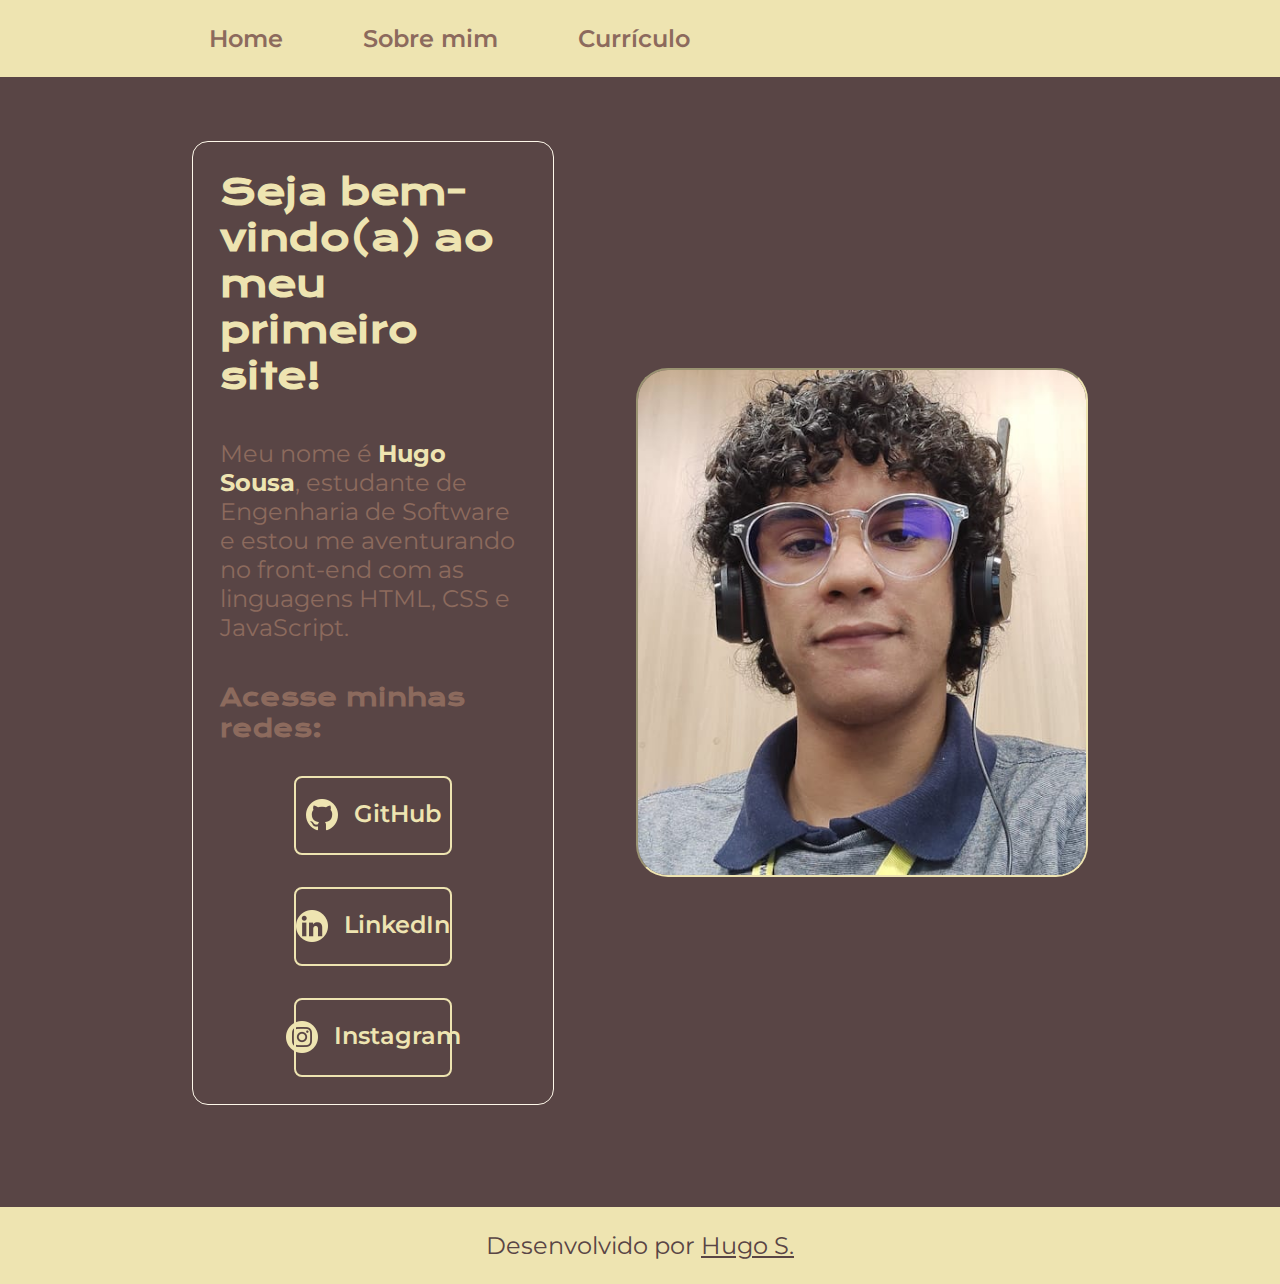
<file: index.html>
<!DOCTYPE html>
<html lang="pt-br">
<head>
    <meta charset="UTF-8">
    <meta http-equiv="X-UA-compatible" content="IE=edge">
    <meta name="viewport" content="width=device-width, initial-scale=1.0">
    <link rel="stylesheet" href="./styles/style.css">
    <title>Home</title>
</head>
<body>
    <header class="cabecalho">
        <nav class="cabecalho__menu">
            <a class="cabecalho__menu__link" href="index.html">Home</a>
            <a class="cabecalho__menu__link" href="about.html">Sobre mim</a>
            <a class="cabecalho__menu__link" href="resume.html">Currículo</a>
        </nav>
    </header>

    <main class="apresentacao">
        <section class="apresentacao__conteudo"> 
            <h1 class="apresentacao__conteudo__titulo">Seja bem-vindo(a) ao meu <strong class="strong">primeiro site!</strong></h1>
            <p class="apresentacao__conteudo__paragrafo">Meu nome é <strong class="strong">Hugo Sousa</strong>, estudante de Engenharia de Software e estou me aventurando no front-end com as linguagens HTML, CSS e JavaScript.</p>
            <div class="apresentacao__links">
                <h2 class="apresentacao__links__subtitulo">Acesse minhas redes:</h2>
                <a class="apresentacao__links__navegacao" href="https://github.com/Hugo-Sousa-prog">
                    <img src="./assets/GitHub_icon.png">
                    GitHub
                </a>
                <a class="apresentacao__links__navegacao" href="https://linkedin.com/hugo-sousa-go">
                    <img src="./assets/LinkedIn_icon.png">
                    LinkedIn
                </a>
                <a class="apresentacao__links__navegacao" href="https://instagram.com/hugo_.sama">
                    <img src="./assets/Instagram_icon.png">
                    Instagram
                </a>
            </div>
        </section>
            <img class="apresentacao__imagem" src="./assets/me.jpeg" alt="Hugo com óculos olhando para a câmera.">
    </main>

    <footer class="rodape">
        <p>Desenvolvido por <a href="about.html">Hugo S.</a> </p>
    </footer>

</body>
</html>
</file>
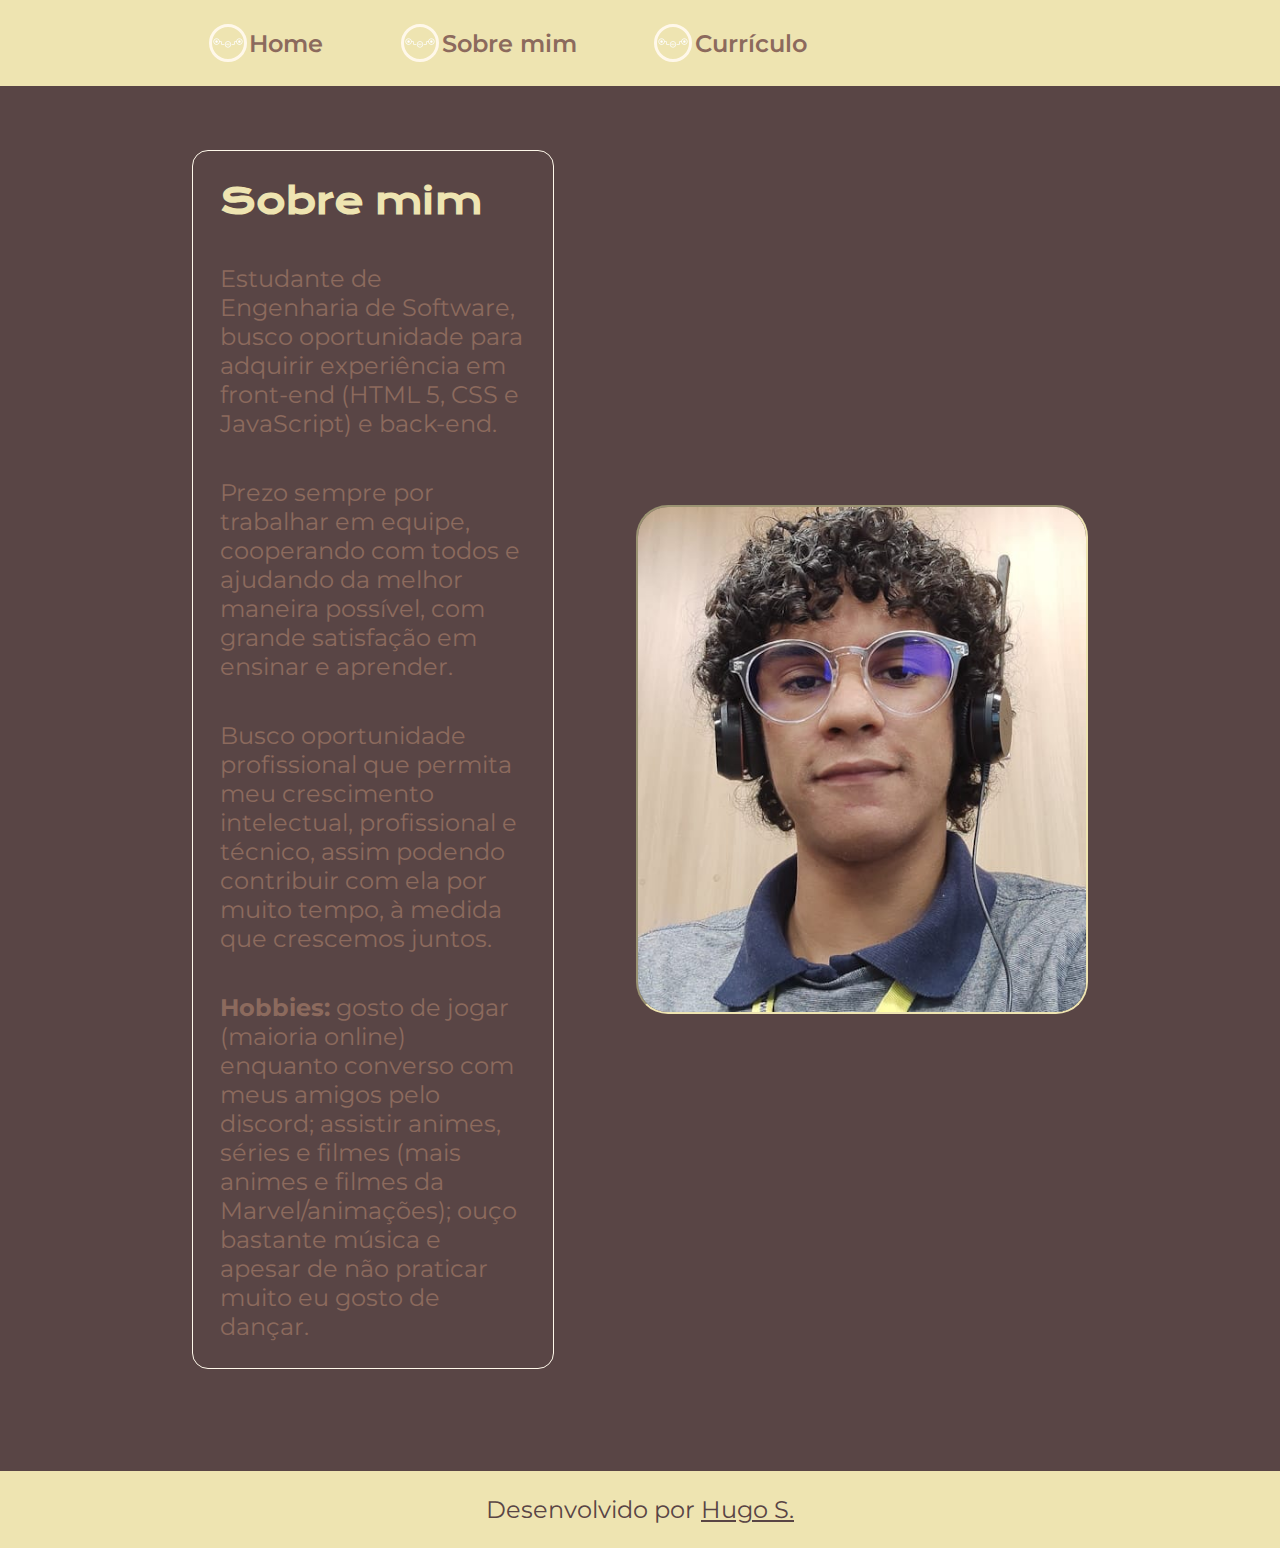
<file: about.html>
<!DOCTYPE html>
<html lang="pt-br">
<head>
    <meta charset="UTF-8">
    <meta http-equiv="X-UA-Compatible" content="IE-Edge">
    <meta name="viewport" content="width=device-width, initial-scale=1.0">
    <link rel="stylesheet" href="./styles/style.css">
    <title>Sobre mim</title>
</head>
<body>
    <header class="cabecalho">
        <nav class="cabecalho__menu">
            <a class="cabecalho__menu__link" href="index.html"><img class="cabecalho__img" src="./assets/icon_inumaki_32px.png">Home</a>
            <a class="cabecalho__menu__link" href="about.html"><img class="cabecalho__img" src="./assets/icon_inumaki_32px.png">Sobre mim</a>
            <a class="cabecalho__menu__link" href="resume.html"><img class="cabecalho__img" src="./assets/icon_inumaki_32px.png">Currículo</a>
        </nav>
    </header>

    <main class="apresentacao">
        <section class="apresentacao__conteudo">
            <h1 class="apresentacao__conteudo__titulo">Sobre mim</h1>
            <p class="apresentacao__conteudo__paragrafo">Estudante de Engenharia de Software, busco oportunidade para adquirir experiência em front-end (HTML 5, CSS e JavaScript) e back-end.</p>
            <p class="apresentacao__conteudo__paragrafo">Prezo sempre por trabalhar em equipe, cooperando com todos e ajudando da melhor maneira possível, com grande satisfação em ensinar e aprender.</p>
            <p class="apresentacao__conteudo__paragrafo">Busco oportunidade profissional que permita meu crescimento intelectual, profissional e técnico, assim podendo contribuir com ela por muito tempo, à medida que crescemos juntos.</p>
            <p class="apresentacao__conteudo__paragrafo"><strong>Hobbies:</strong> gosto de jogar (maioria online) enquanto converso com meus amigos pelo discord; assistir animes, séries e filmes (mais animes e filmes da Marvel/animações); ouço bastante música e apesar de não praticar muito eu gosto de dançar.</p>
        </section>
            <img class="apresentacao__imagem" src="./assets/me.jpeg" alt="Hugo com óculos olhando para a câmera."> 
    </main>

    <footer class="rodape">
        <p>Desenvolvido por <a href="about.html">Hugo S.</a> </p>
    </footer>

</body>
</html>
</file>
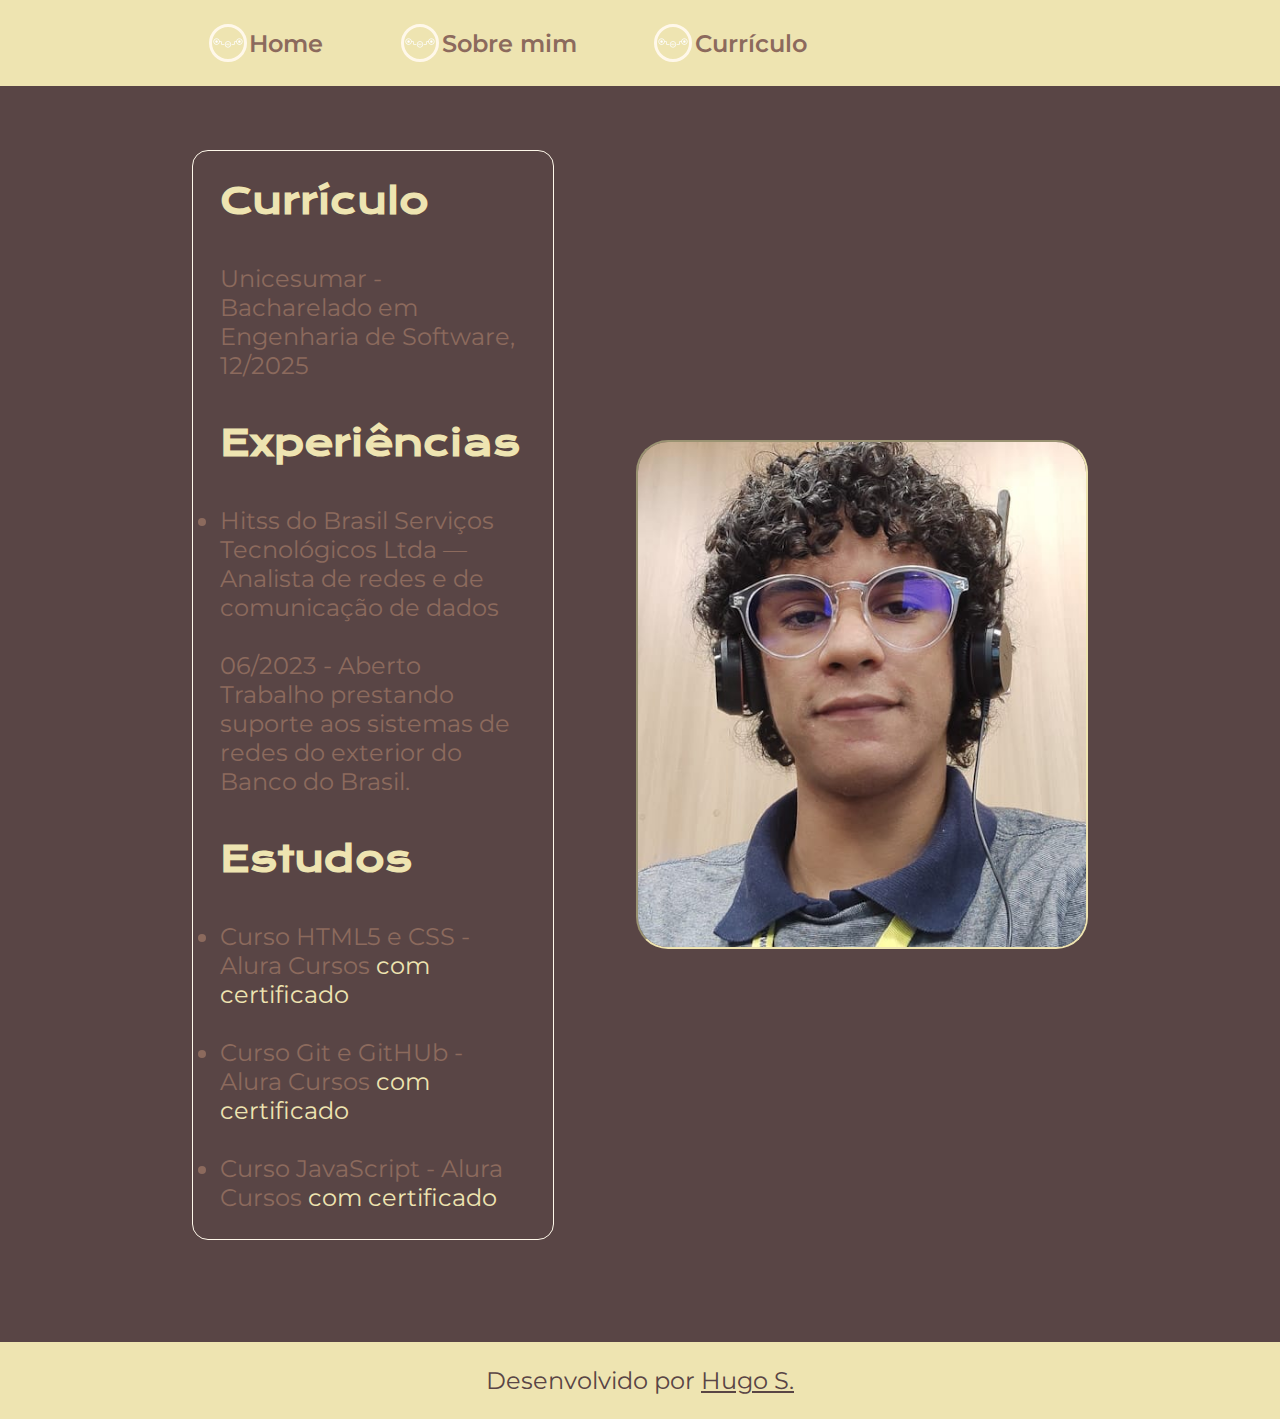
<file: resume.html>
<!DOCTYPE html>
<html lang="pt-br">
<head>
    <meta charset="UTF-8">
    <meta http-equiv="X-UA-Compatible" content="IE-Edge">
    <meta name="viewport" content="width=device-width, initial-scale=1.0">
    <link rel="stylesheet" href="./styles/style.css">
    <title>Currículo</title>
</head>
<body>
    <header class="cabecalho">
        <nav class="cabecalho__menu">
            <a class="cabecalho__menu__link" href="index.html"><img class="cabecalho__img" src="./assets/icon_inumaki_32px.png">Home</a>
            <a class="cabecalho__menu__link" href="about.html"><img class="cabecalho__img" src="./assets/icon_inumaki_32px.png">Sobre mim</a>
            <a class="cabecalho__menu__link" href="resume.html"><img class="cabecalho__img" src="./assets/icon_inumaki_32px.png">Currículo</a>
        </nav>
    </header>

    
    <main class="apresentacao">
        <section class="apresentacao__conteudo">
            <h1 class="apresentacao__conteudo__titulo">Currículo</h1>
            <p class="apresentacao__conteudo__paragrafo">Unicesumar - Bacharelado em Engenharia de Software, 12/2025</p>
            <h2 class="apresentacao__conteudo__titulo">Experiências</h2>
                <ul class="apresentacao__conteudo__paragrafo">
                    <li>Hitss do Brasil Serviços Tecnológicos Ltda — Analista de redes e de comunicação de dados<br><br>06/2023 - Aberto<br>Trabalho prestando suporte aos sistemas de redes do exterior do Banco do Brasil.
                    </li>
                </ul>
            <h2 class="apresentacao__conteudo__titulo">Estudos</h2>
            <div class="apresentacao__conteudo__paragrafo">
                <ul class="apresentacao__conteudo__texto">
                    <li>Curso HTML5 e CSS - Alura Cursos <a href="https://cursos.alura.com.br/user/hugosousasantos/course/html-css-responsividade-publicacao-projetos/certificate">com certificado</a></li><br>
                    <li>Curso Git e GitHUb - Alura Cursos <a href="https://cursos.alura.com.br/user/hugosousasantos/course/git-github-compartilhando-colaborando-projetos/certificate">com certificado</a></li><br>
                    <li>Curso JavaScript - Alura Cursos <a href="https://cursos.alura.com.br/user/hugosousasantos/course/logica-programacao-mergulhe-programacao-javascript/certificate">com certificado</a></li>
                </ul>
            </div>
        </section>
            <img class="apresentacao__imagem" src="./assets/me.jpeg" alt="Hugo com óculos olhando para a câmera."> 
    </main> 

    <footer class="rodape">
        <p>Desenvolvido por <a href="about.html">Hugo S.</a></p>
    </footer>

</body>
</html>
</file>
<file: styles/style.css>
@import url('https://fonts.googleapis.com/css2?family=Krona+One&family=Montserrat:ital,wght@0,100..900;1,100..900&display=swap');

:root{
    --cor-primaria: #594545;
    --cor-secundaria: #8C6A5D;
    --cor-terciaria: #EEE4B1;
    --cor-quarternaria: #FFF8EA;
    --cor-hover: #9E7676;

    --font-Mont-S: "Montserrat", sans-serif;
    --font-Krona-One: "Krona One", sans-serif;
}

*{
    margin: 0;
    padding: 0;
}

body{
    box-sizing: border-box;;
    background-color: var(--cor-primaria);
    color: var(--cor-secundaria);
}

.cabecalho__img{
    border: 3px solid var(--cor-quarternaria);
    border-radius: 100%;
}

.cabecalho{
    background-color: var(--cor-terciaria);
    padding: 24px;
}

.cabecalho__menu{
    display: flex;
    gap: 80px;
    padding: 0 0 0 15%;
}

.cabecalho__menu__link{
    display: flex;
    font-family: var(--font-Mont-S);
    font-weight: 600;
    font-size: 1.5rem;
    color: var(--cor-secundaria);
    text-decoration: none;
    align-items: center;
    gap: 2%;
    white-space: nowrap;
}

.cabecalho__menu__link:hover{
    color: var(--cor-quarternaria);
    text-decoration: underline;
}

.apresentacao{
    padding: 5% 15% 8% 15%;
    display: flex;
    align-items: center;
    justify-content: space-between;
    gap: 82px;
}

.apresentacao__conteudo{
    padding: 3%;
    width: 50%;
    display: flex;
    flex-direction: column;
    gap: 40px;
    border: 1px solid var(--cor-quarternaria);
    border-radius: 16px;
}

.apresentacao__conteudo__titulo{
    color: var(--cor-terciaria);
    font-size: 2.25rem;
    font-family: var(--font-Krona-One);
}

.strong{
    color: var(--cor-terciaria);
}

.apresentacao__conteudo__paragrafo{
    font-size: 1.5rem;
    font-family: var(--font-Mont-S);
}

.apresentacao__links{
    display: flex;
    justify-content: space-between;
    flex-direction: column;
    align-items: center;
    gap: 32px;
}

.apresentacao__links__subtitulo{
    font-family: var(--font-Krona-One);
    font-weight: 600;
    font-size: 1.5rem;
}


.apresentacao__links__navegacao{
    display: flex;
    justify-content: center;
    text-align: center;
    width: 50%;  
    gap: 16px;
    border-radius: 8px;
    font-size: 1.5rem;
    padding: 21.5px 0;
    text-decoration: none;
    color: var(--cor-terciaria);
    font-weight: 600;
    font-family: var(--font-Mont-S);
    transition: 1s;
    border: 2px solid var(--cor-terciaria);
}

.apresentacao__links__navegacao:hover{
    transition: 1s;
    background-color: var(--cor-hover);
}

.rodape{
    background-color: var(--cor-terciaria);
    color: var(--cor-primaria);
    text-align: center;
    font-family: var(--font-Mont-S);
    font-weight: 400;
    padding: 24px;
    font-size: 1.5rem;
}

.rodape a{
    color: var(--cor-primaria);
}

.rodape a:hover{
    color: var(--cor-quarternaria);
    text-decoration: none;
}

.apresentacao__imagem{
    width: 50%;
    border: 2px inset var(--cor-terciaria);
    border-radius: 32px;
}

/* Estilo para resume.html: */

.apresentacao__conteudo__texto a{
    text-decoration: none;
    color: var(--cor-terciaria);
}

.apresentacao__conteudo__texto a:hover{
    color: var(--cor-hover);
}

/* CSS Responsivo */

@media(max-width: 1200px){

    .cabecalho__menu{
        justify-content: center;
        padding: 0;
        gap: 20px;
    }

    .apresentacao{
        flex-direction: column-reverse;
        padding: 5%;
    }

    .apresentacao__conteudo{
        width: auto;
        padding: 6%;
    }

    .apresentacao__links__navegacao{
        padding: 21.5px 20px;
    }
}

@media(max-width: 480px){

    .cabecalho__img{
        display: none;
    }

}
</file>
